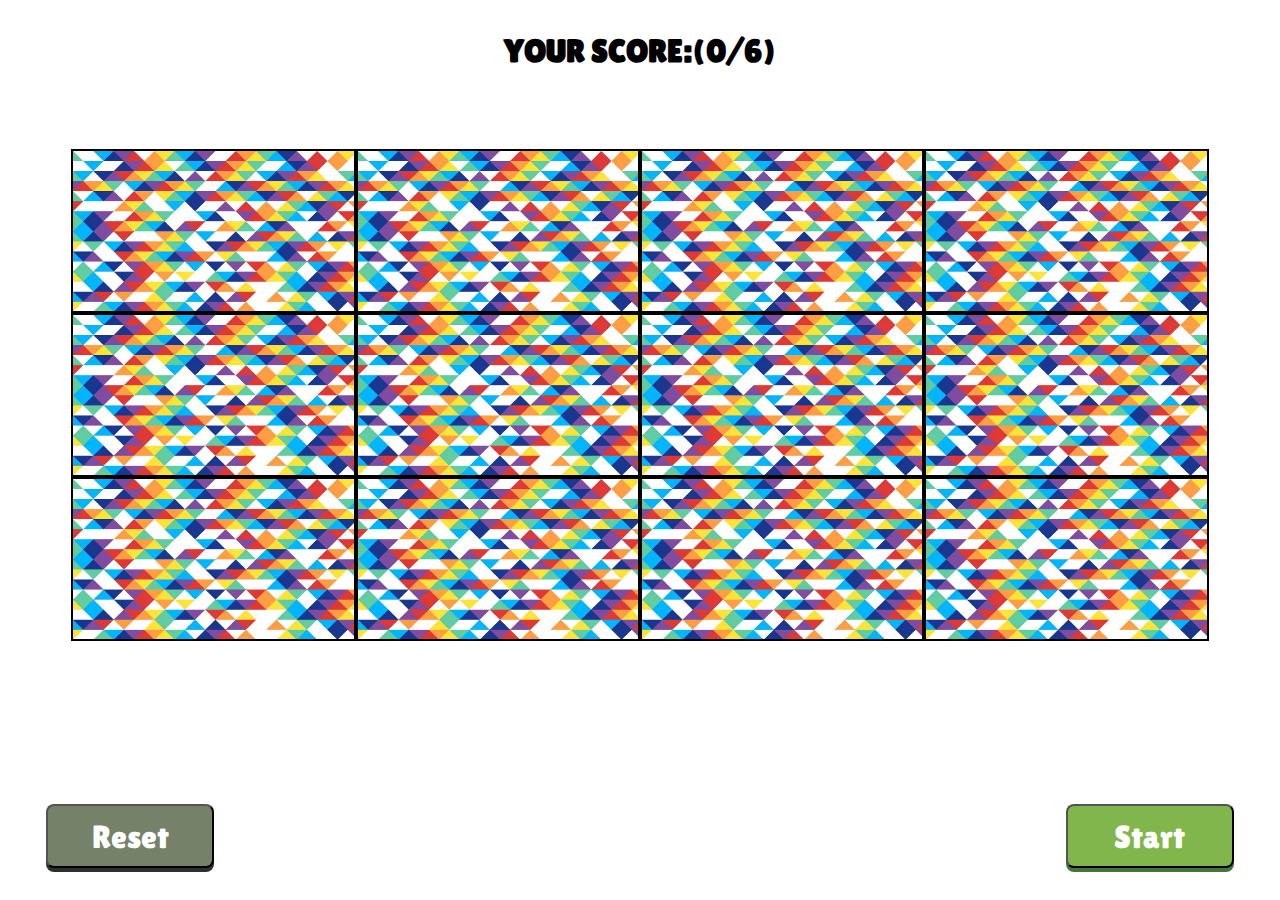
<file: index.html>
<!DOCTYPE html>
<html lang="en">
<head>
    <meta charset="UTF-8">
    <meta name="viewport" content="width=device-width, initial-scale=1.0">
    <title>Memory Game</title>
    <link rel="preconnect" href="https://fonts.googleapis.com">
    <link rel="preconnect" href="https://fonts.gstatic.com" crossorigin>
    <link href="https://fonts.googleapis.com/css2?family=Lilita+One&display=swap" rel="stylesheet">
    <link rel="stylesheet" href="p4.css">
</head>
<body>
    <script src="p4.js"></script>
</body>
</html>
</file>
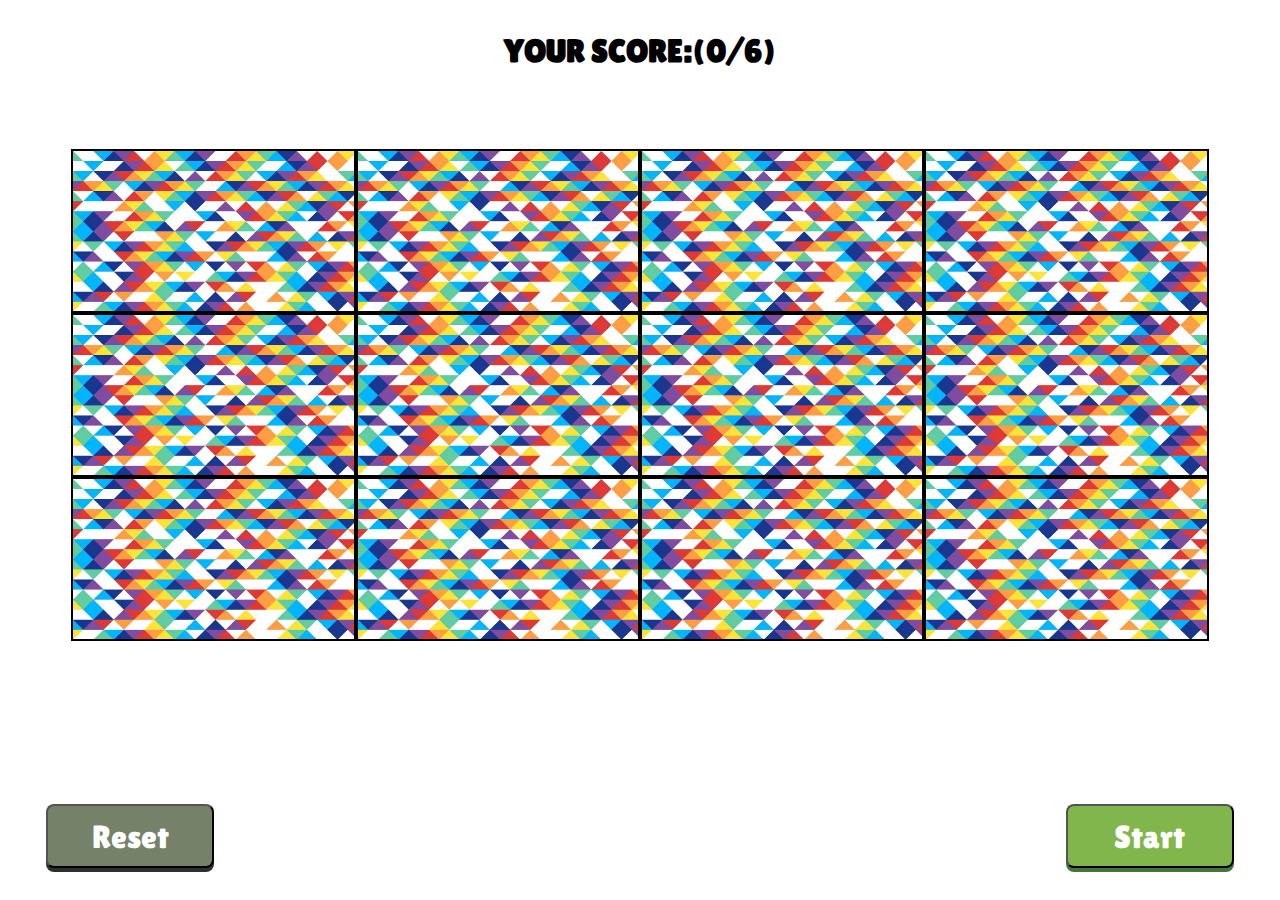
<file: p4.html>
<!DOCTYPE html>
<html lang="en">
<head>
    <meta charset="UTF-8">
    <meta name="viewport" content="width=device-width, initial-scale=1.0">
    <title>Memory Game</title>
    <link rel="preconnect" href="https://fonts.googleapis.com">
    <link rel="preconnect" href="https://fonts.gstatic.com" crossorigin>
    <link href="https://fonts.googleapis.com/css2?family=Lilita+One&display=swap" rel="stylesheet">
    <link rel="stylesheet" href="p4.css">
</head>
<body>
    <script src="p4.js"></script>
</body>
</html>
</file>
<file: p4.css>
body{
    font-family: 'Lilita One', sans-serif;
}
.container{
    display: grid;
    grid-template-areas: 
        "b-1 b-2 b-3 b-4"
        "b-5 b-6 b-7 b-8"
        "b-9 b-10 b-11 b-12"
    ;
    width: 90%;
    margin: auto;
    margin-top: 5rem;

}

.box{
    border: 2px solid black;
    height: 10rem;
}
.tin{
    width: 100%;
    height: 100%;
}
.heading{
    margin: 2rem 0 0 0;
}
.heading h2{
    text-align: center;
    font-size: 2rem;
}
.start{
    position: absolute;
    right: 2.9rem;
    bottom: 2rem;
    width: 10.5rem;
    height: 4rem;
    background-color: #81b64c;
    color: white;
    font-size: 2rem;
    border-radius: 0.5rem;
    box-shadow: 0 4px #45753c;
    font-family: 'Lilita One', sans-serif;
}

.start:hover{
    filter: brightness(108%);
}

.reset{
    position: absolute;
    left: 2.9rem;
    bottom: 2rem;
    width: 10.5rem;
    height: 4rem;
    background-color: #758169;
    color: white;
    font-size: 2rem;
    border-radius: 0.5rem;
    box-shadow: 0 4px #2f302e;
    font-family: 'Lilita One', sans-serif;
}

.reset:hover{
    filter: brightness(108%);
}
</file>
